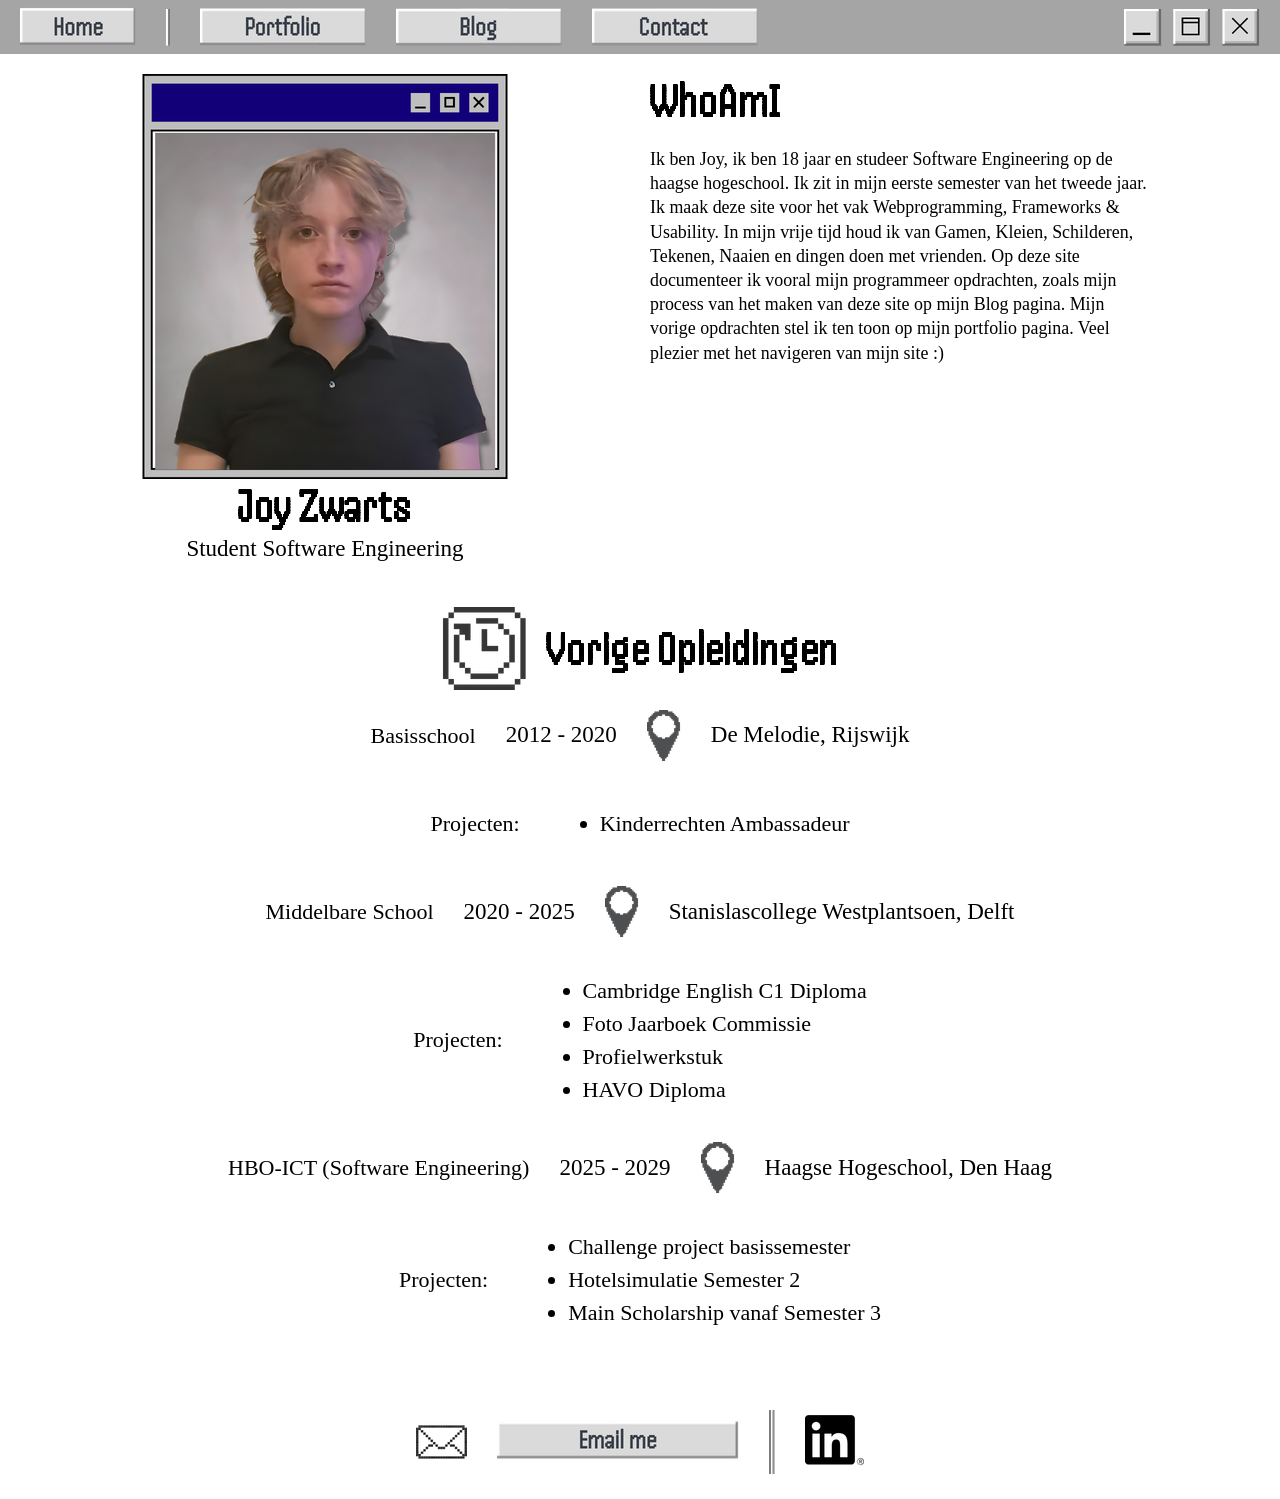
<file: index.html>
<!DOCTYPE html>
    <html lang="nl">
        <head>
            <meta charset="UTF-8">
            <title>Joy Zwarts - WhoAmI page</title>
            <meta name="description" content="Personal website of Joy Zwarts">
            <meta name="viewport" content="width=device-width, initial-scale=1.0">

            <link rel="stylesheet" href="style.css">

            <link rel="preconnect" href="https://fonts.googleapis.com">
            <link rel="preconnect" href="https://fonts.gstatic.com" crossorigin>
            <link href="https://fonts.googleapis.com/css2?family=Handjet:wght@100..900&display=swap" rel="stylesheet">
        </head>

        <body>
            <header>
                <nav>
                    <a href="index.html">
                        <img src="indexImages/homeButton.png" alt="Home" class="buttons">
                    </a>
                    <img src="indexImages/divider.png" alt="">
                    <a href="portfolio.html">
                        <img src="indexImages/portfolioButton.png" alt="Portfolio" class="buttons">
                    </a>
                    <a href="blog.html">
                        <img src="indexImages/blogButton.png" alt="Blog" class="buttons">
                    </a>
                    <a href="contact.html">
                        <img src="indexImages/contactButton.png" alt="Blog" class="buttons">
                    </a>
                    <img src="indexImages/tabIcons.png" class="tabIcons" alt="Tab icons">
                </nav>
            </header>
            <main>
                <div class="top">
                    <article class="left">
                        <img src="indexImages/joy.png" alt="Joy Zwarts portrait image" class="joy">
                        <h1>Joy Zwarts</h1>
                        <p>Student Software Engineering</p>
                    </article>

                    <article class="right">
                        <h2 class="whoamiTitle">WhoAmI</h2>
                        <p class="whoamiText">
                            Ik ben Joy, ik ben 18 jaar en studeer Software
                            Engineering op de haagse hogeschool. Ik zit in mijn
                            eerste semester van het tweede jaar. Ik maak deze
                            site voor het vak Webprogramming, Frameworks &
                            Usability. In mijn vrije tijd houd ik van Gamen,
                            Kleien, Schilderen, Tekenen, Naaien en dingen doen
                            met vrienden. Op deze site documenteer ik vooral
                            mijn programmeer opdrachten, zoals mijn process
                            van het maken van deze site op mijn Blog pagina.
                            Mijn vorige opdrachten stel ik ten toon op mijn
                            portfolio pagina. Veel plezier met het navigeren van
                            mijn site :)
                        </p>
                    </article>
                </div>

                <section class="bottom">
                    <div class="headerHistory">
                        <img src="indexImages/historyIcon.png" alt="History" class="historyicon">
                        <h2>Vorige Opleidingen</h2>
                    </div>

                    <article class="school">
                        <h3>Basisschool</h3>
                        <p>2012 - 2020</p>
                        <img src="indexImages/pin.png" alt="pinpoint" class="pinImage">
                        <p>De Melodie, Rijswijk</p>
                    </article>

                    <article class="projecten">
                        <h4>Projecten:</h4>
                        <ul>
                            <li>Kinderrechten Ambassadeur</li>
                        </ul>
                    </article>

                    <article class="school">
                        <h3>Middelbare School</h3>
                        <p>2020 - 2025</p>
                        <img src="indexImages/pin.png" alt="pinpoint" class="pinImage">
                        <p>Stanislascollege Westplantsoen, Delft</p>
                    </article>

                    <article class="projecten">
                        <h4>Projecten:</h4>
                        <ul>
                            <li>Cambridge English C1 Diploma</li>
                            <li>Foto Jaarboek Commissie</li>
                            <li>Profielwerkstuk</li>
                            <li>HAVO Diploma</li>
                        </ul>
                    </article>

                    <article class="school">
                        <h3>HBO-ICT (Software Engineering)</h3>
                        <p>2025 - 2029</p>
                        <img src="indexImages/pin.png" alt="pinpoint" class="pinImage">
                        <p>Haagse Hogeschool, Den Haag</p>
                    </article>

                    <article class="projecten">
                        <h4>Projecten:</h4>
                        <ul>
                            <li>Challenge project basissemester</li>
                            <li>Hotelsimulatie Semester 2</li>
                            <li>Main Scholarship vanaf Semester 3</li>
                        </ul>
                    </article>
                </section>
            </main>

            <footer>
                <img src="indexImages/emailIcon.png" alt="email icon" class="footer">
                <a href="mailto:zwartsjoy@gmail.com">                    
                    <img src="indexImages/emailButton.png" alt="Email" class="footer">
                </a>
                <img src="indexImages/footerDivider.png" alt="" class="footer">

                <a href="https://www.linkedin.com/in/joy-zwarts-137976423" target="_blank" rel="noopener noreferrer">
                    <img src="indexImages/linkedIn.png" alt="LinkedIn" class="footer">
                </a>
            </footer>
        </body>
    </html>
</file>
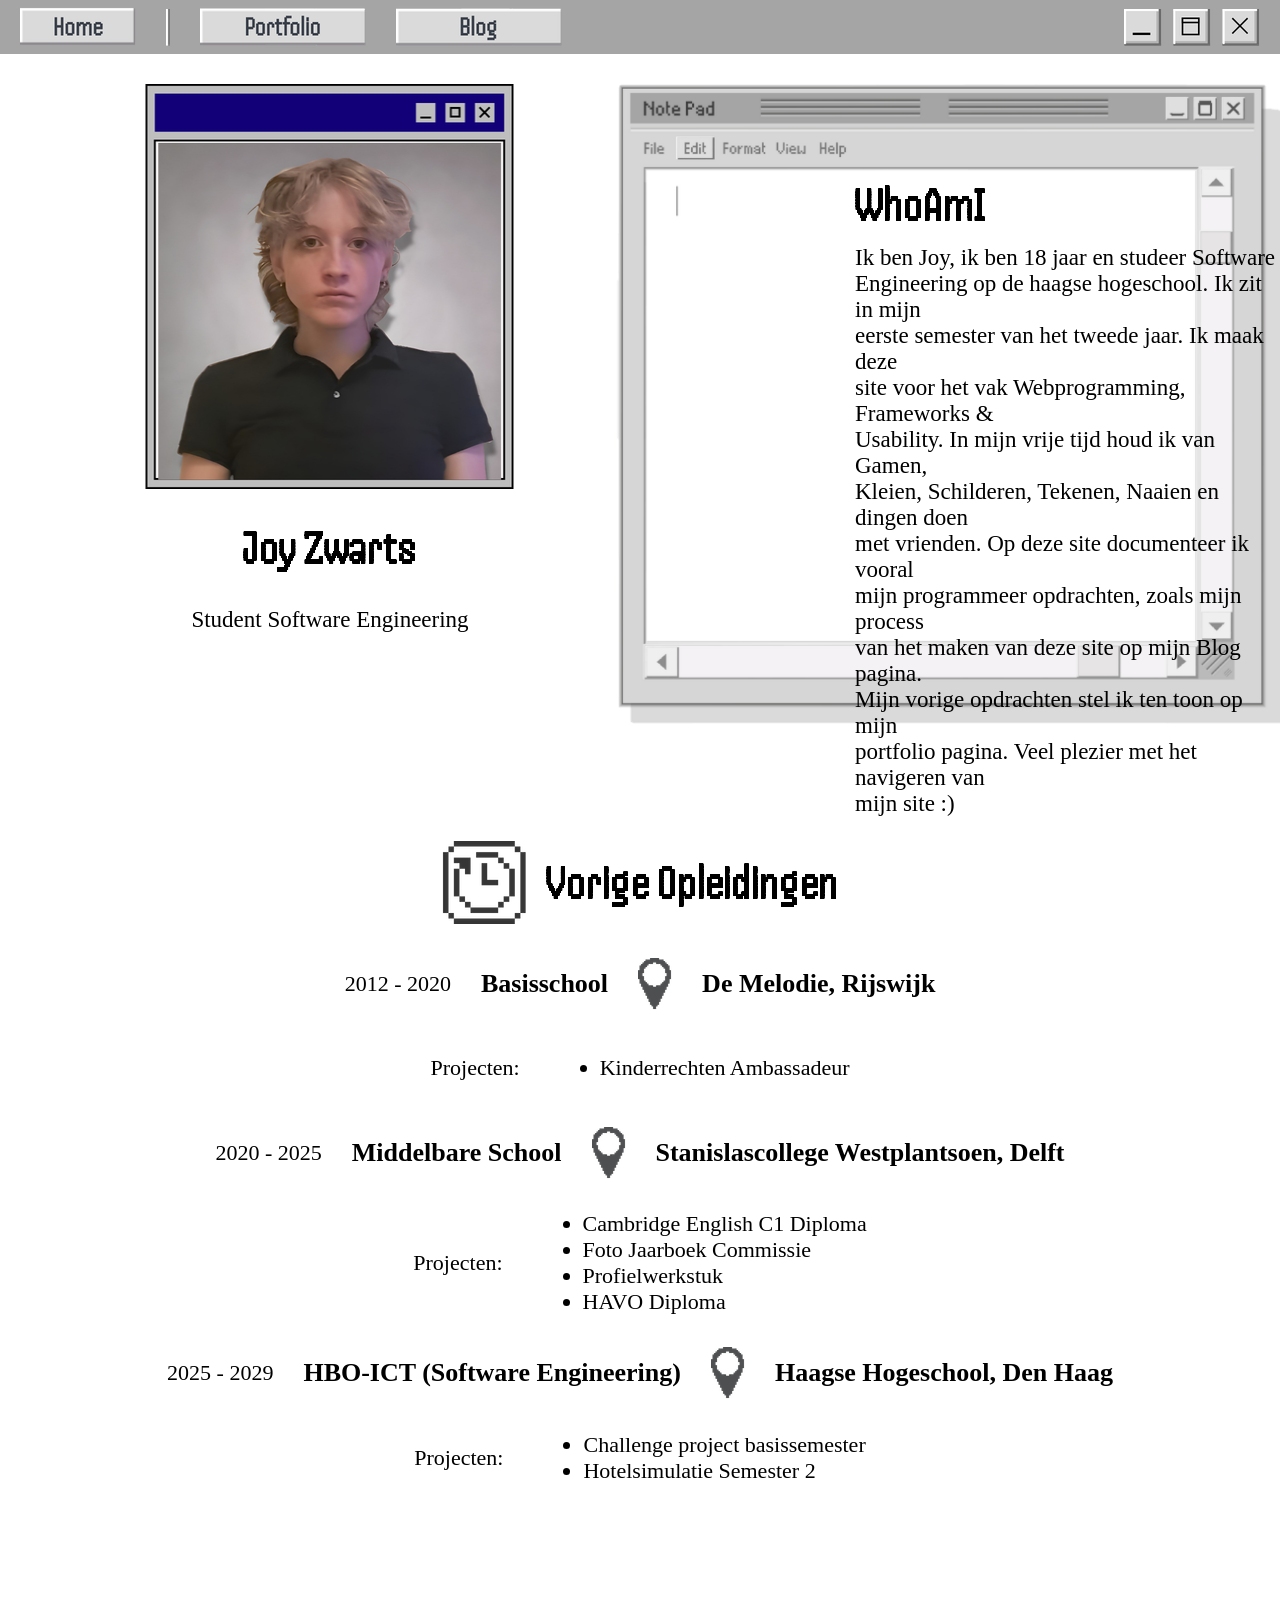
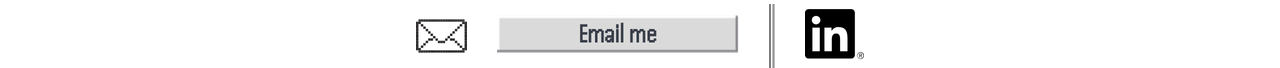
<file: WhoAmI_Opdracht/index.html>
<!DOCTYPE html>
<html>
    <head>
        <link rel="stylesheet" href="style.css">
        <link rel="preconnect" href="https://fonts.googleapis.com">
        <link rel="preconnect" href="https://fonts.gstatic.com" crossorigin>
        <link href="https://fonts.googleapis.com/css2?family=Handjet:wght@100..900&display=swap" rel="stylesheet">
    </head>

    <body>

        <header>
            <a href="index.html">
                <img src="indexImages/homeButton.png" alt="Home" class="buttons">
            </a>
            <img src="indexImages/divider.png" alt="|">
            <a href="portfolio1.html">
                <img src="indexImages/portfolioButton.png" alt="Portfolio" class="buttons">
            </a>
            <a href="blog.html">
                <img src="indexImages/blogButton.png" alt="Blog" class="buttons">
            </a>
            <img src="indexImages/tabIcons.png" class="tabIcons">
        </header>

        <main>
            <div class="top">

                <div class="left">
                    <img src="indexImages/joy.png" alt="Joy Zwarts portrait image" class="joy">
                    <h1>Joy Zwarts</h1>
                    <p> Student Software Engineering </p>
                </div>

                <div class="right">
                    <img src="indexImages/notepad.png" class="notepad">
                    <h1 class ="whoamiTitle">WhoAmI</h1>
                    <p class ="whoamiText">Ik ben Joy, ik ben 18 jaar en studeer Software<br> Engineering op de haagse hogeschool. Ik zit in mijn <br> eerste semester van het tweede jaar. Ik maak deze<br> site voor het vak Webprogramming, Frameworks & <br> Usability. In mijn vrije tijd houd ik van Gamen, <br> Kleien, Schilderen, Tekenen, Naaien en dingen doen<br> met vrienden. Op deze site documenteer ik vooral <br> mijn programmeer opdrachten, zoals mijn process <br> van het maken van deze site op mijn Blog pagina. <br> Mijn vorige opdrachten stel ik ten toon op mijn <br> portfolio pagina. Veel plezier met het navigeren van <br> mijn site :)</p>
                </div>

            </div>  

            <div class="bottom">
                <div class="headerHistory">
                    <img src="indexImages/historyIcon.png" alt="History" class="historyicon">   
                    <h1>Vorige Opleidingen</h1>     
                </div>
                <div class="school">
                    <h4>2012 - 2020</h6>
                    <h2>Basisschool</h2>
                    <img src="indexImages/pin.png" alt="pinpoint" class="pinImage">
                    <h3>De Melodie, Rijswijk</h3>
                </div>
                <div class="projecten">
                    <h4>Projecten:</h4>
                    <ul>
                        <li>Kinderrechten Ambassadeur</li>
                    </ul>
                </div>
                <div class="school">
                    <h4>2020 - 2025</h6>
                    <h2>Middelbare School</h2>
                    <img src="indexImages/pin.png" alt="pinpoint" class="pinImage">
                    <h3>Stanislascollege Westplantsoen, Delft</h3>
                </div>
                <div class="projecten">
                    <h4>Projecten:</h4>
                    <ul>
                        <li>Cambridge English C1 Diploma</li>
                        <li>Foto Jaarboek Commissie</li>
                        <li>Profielwerkstuk</li>
                        <li>HAVO Diploma</li>
                    </ul>
                </div>
                <div class="school">
                    <h4>2025 - 2029</h6>
                    <h2>HBO-ICT (Software Engineering)</h2>
                    <img src="indexImages/pin.png" alt="pinpoint" class="pinImage">
                    <h3>Haagse Hogeschool, Den Haag</h3>
                </div>
                <div class="projecten">
                    <h4>Projecten:</h4>
                    <ul>
                        <li>Challenge project basissemester</li>
                        <li>Hotelsimulatie Semester 2</li>
                    </ul>
                </div>
            </div>
        </main>

        <footer>
            <img src="indexImages/emailIcon.png" alt="email icon" class="footer">
            <a href="mailto:zwartsjoy@gmail.com">
                <img src="indexImages/emailButton.png" alt="Home" class="footer">
            </a>
            <img src="indexImages/footerDivider.png" alt="|" class="footer">
            <a href="https://www.linkedin.com/in/joy-zwarts-137976423" target="_blank">
                <img src="indexImages/linkedIn.png" alt="LinkedIn" class="footer">
            </a>
        </footer> 
    </body>
</html>
</file>
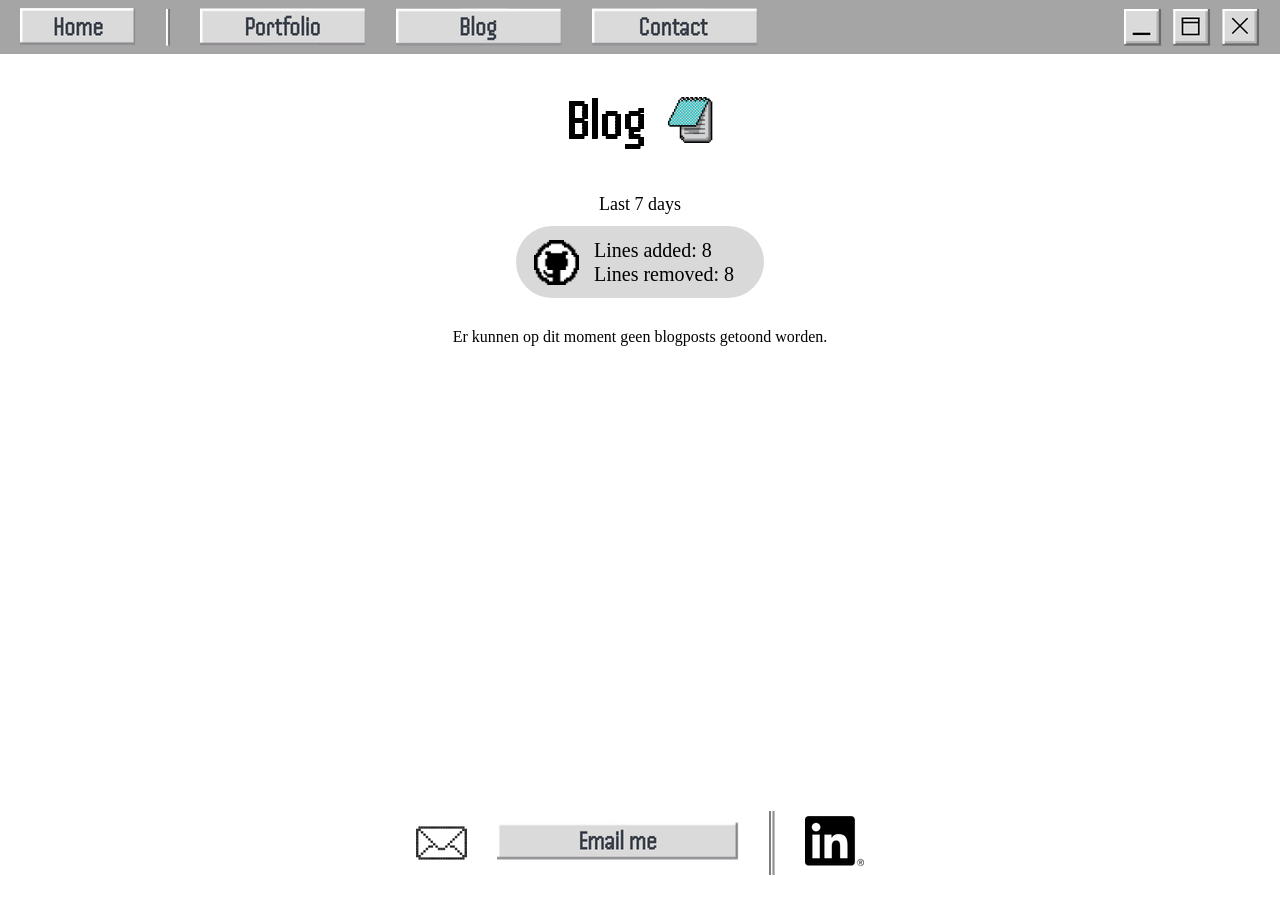
<file: blog.html>
<!DOCTYPE html>

<html lang="nl">
    <head>
        <meta charset="UTF-8">
        <title>Joy Zwarts - Blog</title>
        <meta name="description" content="Portfolio van Joy Zwarts - Blog.">
        <meta name="viewport" content="width=device-width, initial-scale=1.0">

        <link rel="stylesheet" href="style.css">

        <link rel="preconnect" href="https://fonts.googleapis.com">
        <link rel="preconnect" href="https://fonts.gstatic.com" crossorigin>
        <link href="https://fonts.googleapis.com/css2?family=Handjet:wght@100..900&display=swap" rel="stylesheet">
    </head>

    <body>
        <header>
            <nav>
                <a href="index.html">
                    <img src="indexImages/homeButton.png" alt="Home" class="buttons">
                </a>
                <img src="indexImages/divider.png" alt="">
                <a href="portfolio.html">
                    <img src="indexImages/portfolioButton.png" alt="Portfolio" class="buttons">
                </a>
                <a href="blog.html">
                    <img src="indexImages/blogButton.png" alt="Blog" class="buttons">
                </a>
                <a href="contact.html">
                    <img src="indexImages/contactButton.png" alt="Blog" class="buttons">
                </a>
                <img src="indexImages/tabIcons.png" class="tabIcons" alt="Tab icons">
            </nav>
        </header>

        <main>
            <section class="blurb">
                <div class="pageHeader">
                    <h1>Blog</h1>
                    <img src="blogImages/blogIcon.png" alt="Blog">
                </div>
            </section>

            <section class="github-stats">
                <p class="stats-subtitle">Last 7 days</p>
                <div class="stats-badge">
                    <img src="blogImages/github.png" alt="GitHub" class="github-icon">
                    <div class="stats-info">
                        <p>Lines added: <span id="additions">—</span></p>
                        <p>Lines removed: <span id="deletions">—</span></p>
                    </div>
                </div>
            </section>

            <div class="blogPosts">

            </div>
        </main>

        <footer>
            <img src="indexImages/emailIcon.png" alt="" class="footer" aria-hidden="true">
            <a href="mailto:zwartsjoy@gmail.com">
                <img src="indexImages/emailButton.png" alt="Email" class="footer">
            </a>
            <img src="indexImages/footerDivider.png" alt="" class="footer" aria-hidden="true">
            <a href="https://www.linkedin.com/in/joy-zwarts-137976423" target="_blank" rel="noopener noreferrer">
                <img src="indexImages/linkedIn.png" alt="LinkedIn" class="footer">
            </a>
        </footer>
        <script src="script.js"></script>
        <script src="scriptBlog.js"></script>
    </body>
</html>
</file>
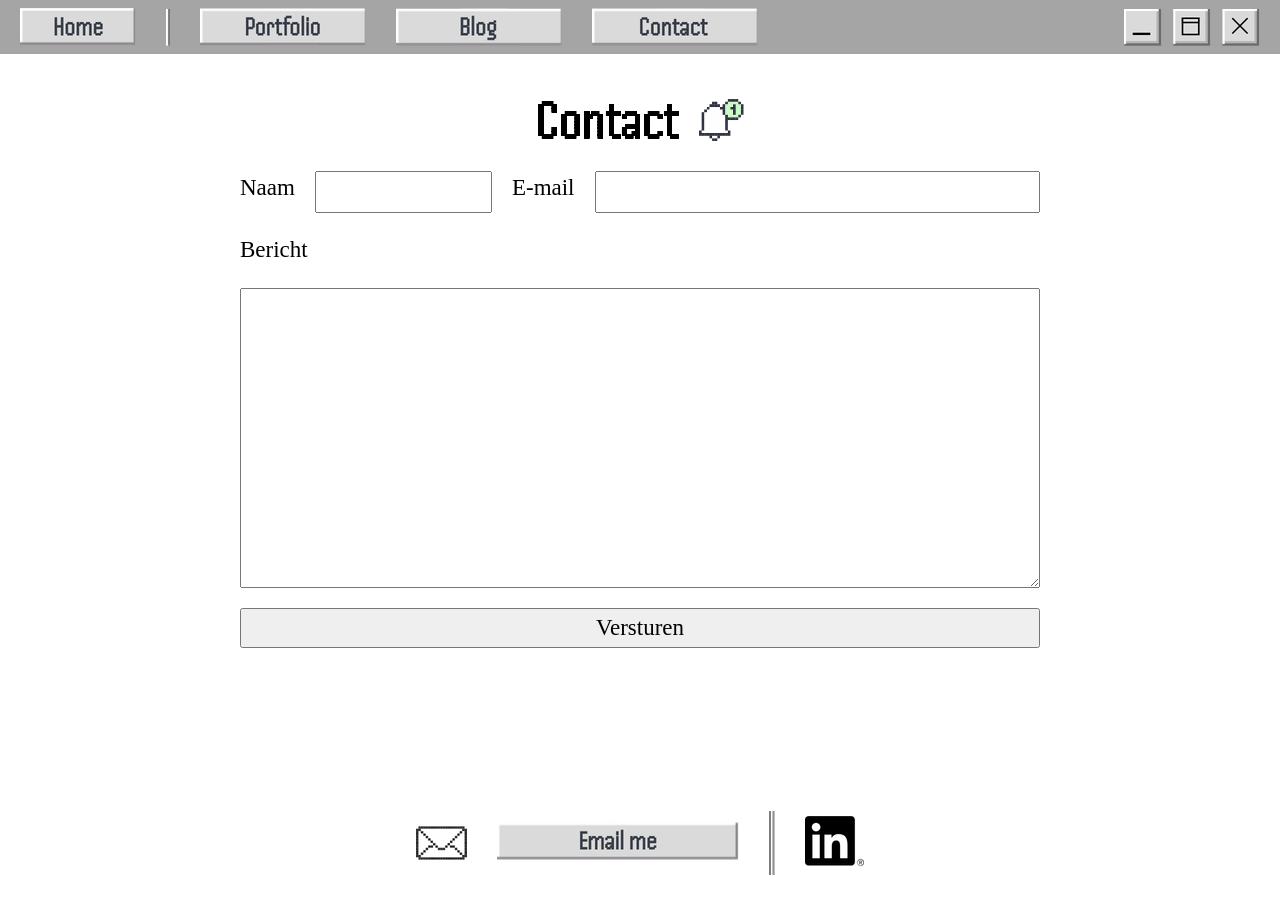
<file: contact.html>
<!DOCTYPE html>

<html lang="nl">
    <head>
        <meta charset="UTF-8">
        <title>Joy Zwarts - Contact</title>
        <meta name="description" content="Portfolio van Joy Zwarts - Blog.">
        <meta name="viewport" content="width=device-width, initial-scale=1.0">

        <link rel="stylesheet" href="style.css">

        <link rel="preconnect" href="https://fonts.googleapis.com">
        <link rel="preconnect" href="https://fonts.gstatic.com" crossorigin>
        <link href="https://fonts.googleapis.com/css2?family=Handjet:wght@100..900&display=swap" rel="stylesheet">
    </head>

    <body>
        <header>
            <nav>
                <a href="index.html">
                    <img src="indexImages/homeButton.png" alt="Home" class="buttons">
                </a>
                <img src="indexImages/divider.png" alt="">
                <a href="portfolio.html">
                    <img src="indexImages/portfolioButton.png" alt="Portfolio" class="buttons">
                </a>
                <a href="blog.html">
                    <img src="indexImages/blogButton.png" alt="Blog" class="buttons">
                </a>
                <a href="contact.html">
                    <img src="indexImages/contactButton.png" alt="Blog" class="buttons">
                </a>
                <img src="indexImages/tabIcons.png" class="tabIcons" alt="Tab icons">
            </nav>
        </header>

        <main>
            <section class="blurb">
                <div class="pageHeader">
                    <h1>Contact</h1>
                    <img src="contactImages/notification.png" alt="Notification">
                </div>
            </section>
            <form id="contact-form">
                <section class="formTop">
                    <label for="naam">Naam</label>
                    <input id="naam" name="naam" required minlength="2">

                    <label for="email">E-mail</label>
                    <input type="email" id="email" required minlength="2">
                </section>

                <section class="formBottom">
                    <label for="bericht">Bericht</label>
                    <textarea id="bericht" class="bericht" required minlength="20"></textarea>
                    <button type="submit" id="submit">
                        Versturen
                    </button>
                </section>

                <p id="form-success"></p>
            </form>
        </main>

        <footer>
            <img src="indexImages/emailIcon.png" alt="" class="footer" aria-hidden="true">
            <a href="mailto:zwartsjoy@gmail.com">
                <img src="indexImages/emailButton.png" alt="Email" class="footer">
            </a>
            <img src="indexImages/footerDivider.png" alt="" class="footer" aria-hidden="true">
            <a href="https://www.linkedin.com/in/joy-zwarts-137976423" target="_blank" rel="noopener noreferrer">
                <img src="indexImages/linkedIn.png" alt="LinkedIn" class="footer">
            </a>
        </footer>
        <script src="contact.js"></script>
    </body>
</html>
</file>
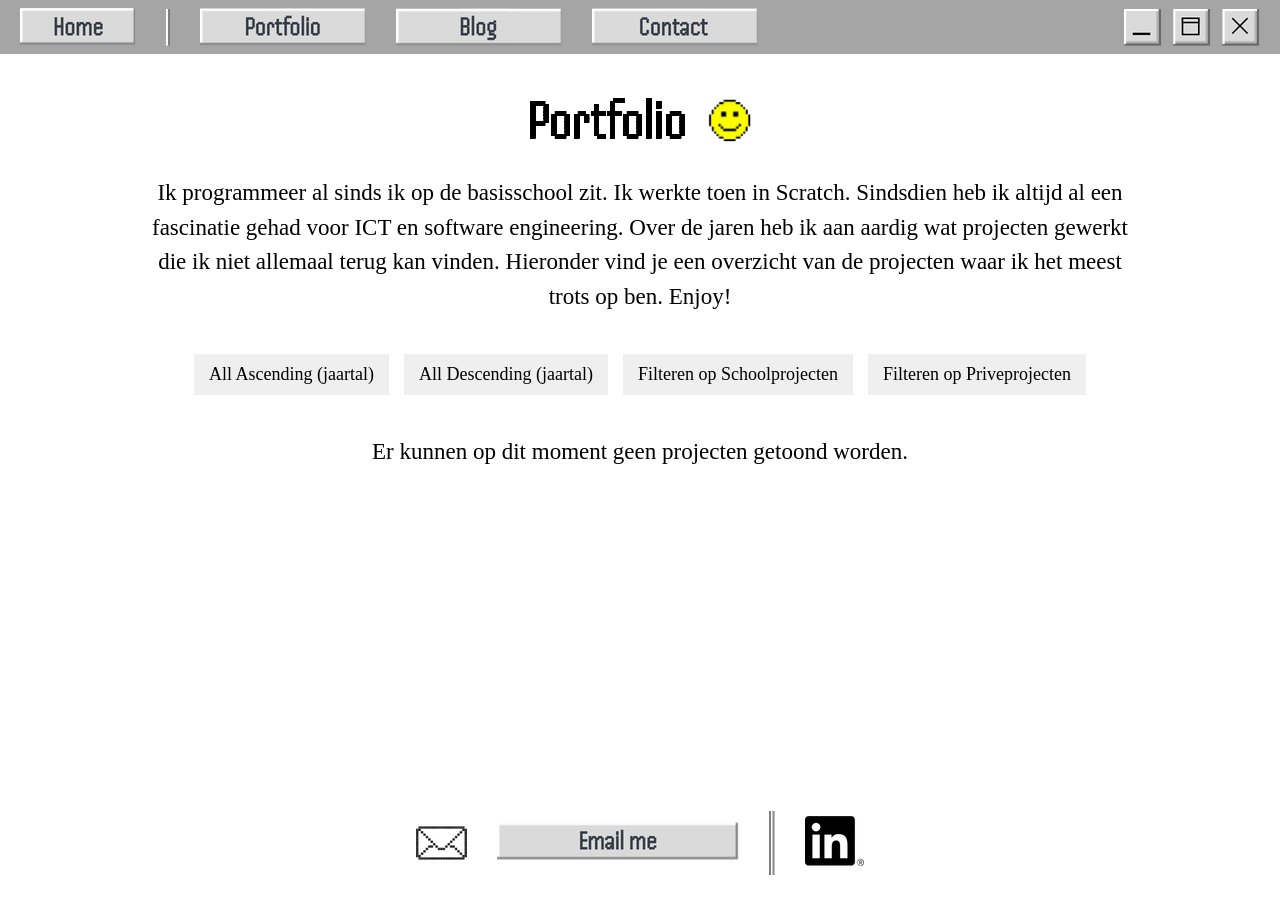
<file: portfolio.html>
<!DOCTYPE html>
<html lang="nl">
    <head>
        <meta charset="UTF-8">
        <title>Joy Zwarts - Portfolio</title>
        <meta name="description" content="Portfolio van Joy Zwarts - Al mijn projecten op een rij.">
        <meta name="viewport" content="width=device-width, initial-scale=1.0">

        <link rel="stylesheet" href="style.css">

        <link rel="preconnect" href="https://fonts.googleapis.com">
        <link rel="preconnect" href="https://fonts.gstatic.com" crossorigin>
        <link href="https://fonts.googleapis.com/css2?family=Handjet:wght@100..900&display=swap" rel="stylesheet">
    </head>

    <body>
        <header>
            <nav>
                <a href="index.html">
                    <img src="indexImages/homeButton.png" alt="Home" class="buttons">
                </a>
                <img src="indexImages/divider.png" alt="">
                <a href="portfolio.html">
                    <img src="indexImages/portfolioButton.png" alt="Portfolio" class="buttons">
                </a>
                <a href="blog.html">
                    <img src="indexImages/blogButton.png" alt="Blog" class="buttons">
                </a>
                <a href="contact.html">
                    <img src="indexImages/contactButton.png" alt="Blog" class="buttons">
                </a>
                <img src="indexImages/tabIcons.png" class="tabIcons" alt="Tab icons">
            </nav>
        </header>
        <main>
            <section class="blurb">
                <div class="pageHeader">
                    <h1>Portfolio</h1>
                    <img src="portfolioImages/minesweeperSmile.png" alt="Minesweeper smile">
                </div>
                <p>
                    Ik programmeer al sinds ik op de basisschool zit. Ik werkte toen in Scratch.
                    Sindsdien heb ik altijd al een fascinatie gehad voor ICT en software engineering.
                    Over de jaren heb ik aan aardig wat projecten gewerkt die ik niet allemaal terug kan vinden.
                    Hieronder vind je een overzicht van de projecten waar ik het meest trots op ben. Enjoy!
                </p>
            </section>

            <div class="sortButtons">
                <button class="ascending">All Ascending (jaartal)</button>
                <button class="descending">All Descending (jaartal)</button>
                <button class="schoolproject">Filteren op Schoolprojecten</button>
                <button class="priveproject">Filteren op Priveprojecten</button>
            </div>

            <div class="portfolioList">
                   
            </div>
        </main>

        <footer>
            <img src="indexImages/emailIcon.png" alt="" class="footer" aria-hidden="true">
            <a href="mailto:zwartsjoy@gmail.com">
                <img src="indexImages/emailButton.png" alt="Email" class="footer">
            </a>
            <img src="indexImages/footerDivider.png" alt="" class="footer" aria-hidden="true">
            <a href="https://www.linkedin.com/in/joy-zwarts-137976423" target="_blank" rel="noopener noreferrer">
                <img src="indexImages/linkedIn.png" alt="LinkedIn" class="footer">
            </a>
        </footer>
        <script src="scriptProjecten.js"></script>
    </body>
</html>
</file>
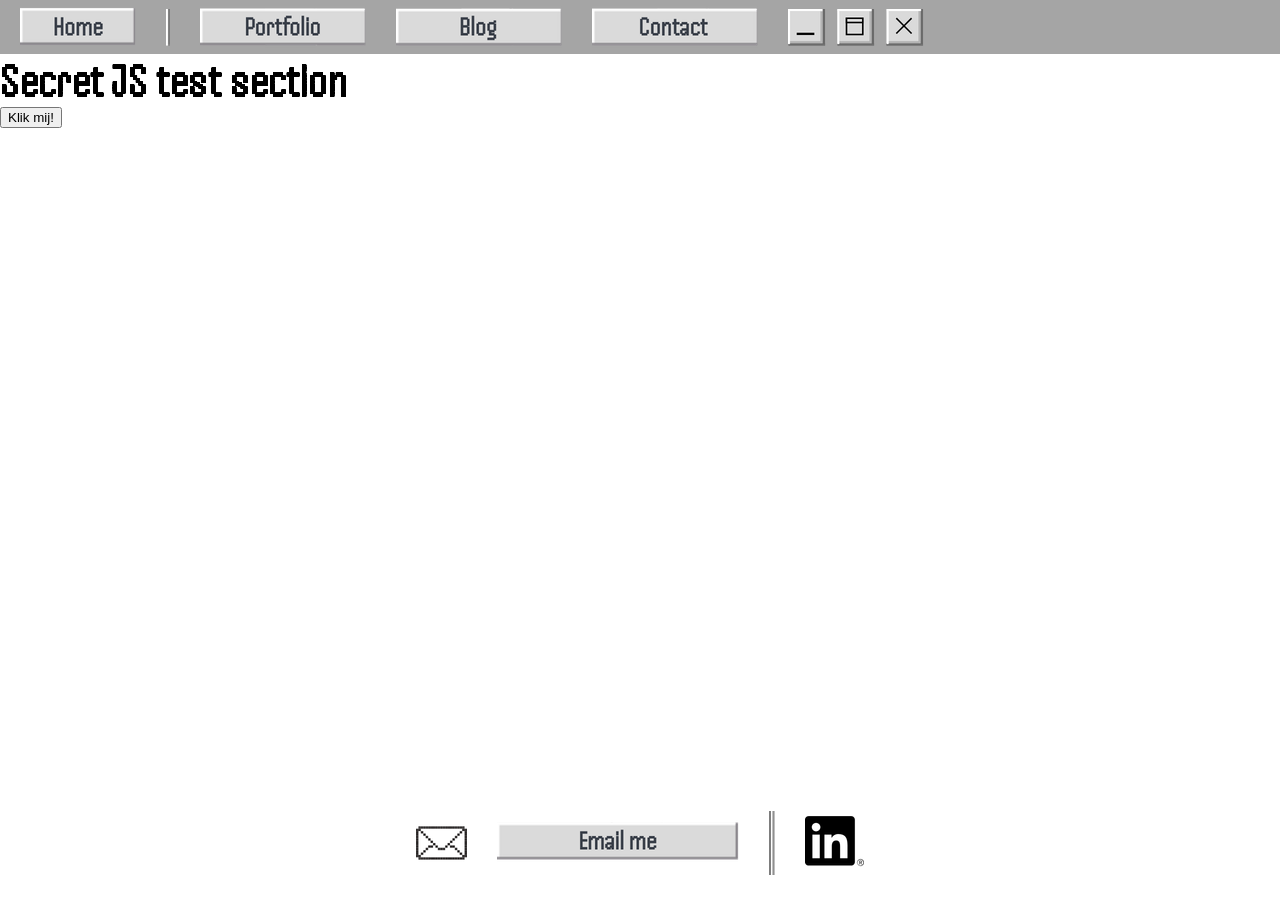
<file: test.html>
<!DOCTYPE html>

<html lang="nl">
    <head>
        <meta charset="UTF-8">
        <title>Joy Zwarts - Contact</title>
        <meta name="description" content="Portfolio van Joy Zwarts - Blog.">
        <meta name="viewport" content="width=device-width, initial-scale=1.0">

        <link rel="stylesheet" href="style.css">

        <link rel="preconnect" href="https://fonts.googleapis.com">
        <link rel="preconnect" href="https://fonts.gstatic.com" crossorigin>
        <link href="https://fonts.googleapis.com/css2?family=Handjet:wght@100..900&display=swap" rel="stylesheet">
    </head>

    <body>
        <header>
            <nav>
                <a href="index.html">
                    <img src="indexImages/homeButton.png" alt="Home" class="buttons">
                </a>
                <img src="indexImages/divider.png" alt="">
                <a href="portfolio.html">
                    <img src="indexImages/portfolioButton.png" alt="Portfolio" class="buttons">
                </a>
                <a href="blog.html">
                    <img src="indexImages/blogButton.png" alt="Blog" class="buttons">
                </a>
                <a href="contact.html">
                    <img src="indexImages/contactButton.png" alt="Blog" class="buttons">
                </a>
                <a href="test.html">
                    <img src="indexImages/tabIcons.png" class="tabIcons" alt="Tab icons">
                </a>
            </nav>
        </header>

        <main>
            <h1>Secret JS test section</h1>
            <button id="button">
                Klik mij!
            </button>
            <div id="list">

            </div>
        </main>

        <footer>
            <img src="indexImages/emailIcon.png" alt="" class="footer" aria-hidden="true">
            <a href="mailto:zwartsjoy@gmail.com">
                <img src="indexImages/emailButton.png" alt="Email" class="footer">
            </a>
            <img src="indexImages/footerDivider.png" alt="" class="footer" aria-hidden="true">
            <a href="https://www.linkedin.com/in/joy-zwarts-137976423" target="_blank" rel="noopener noreferrer">
                <img src="indexImages/linkedIn.png" alt="LinkedIn" class="footer">
            </a>
        </footer>
    </body>
</html>
</file>
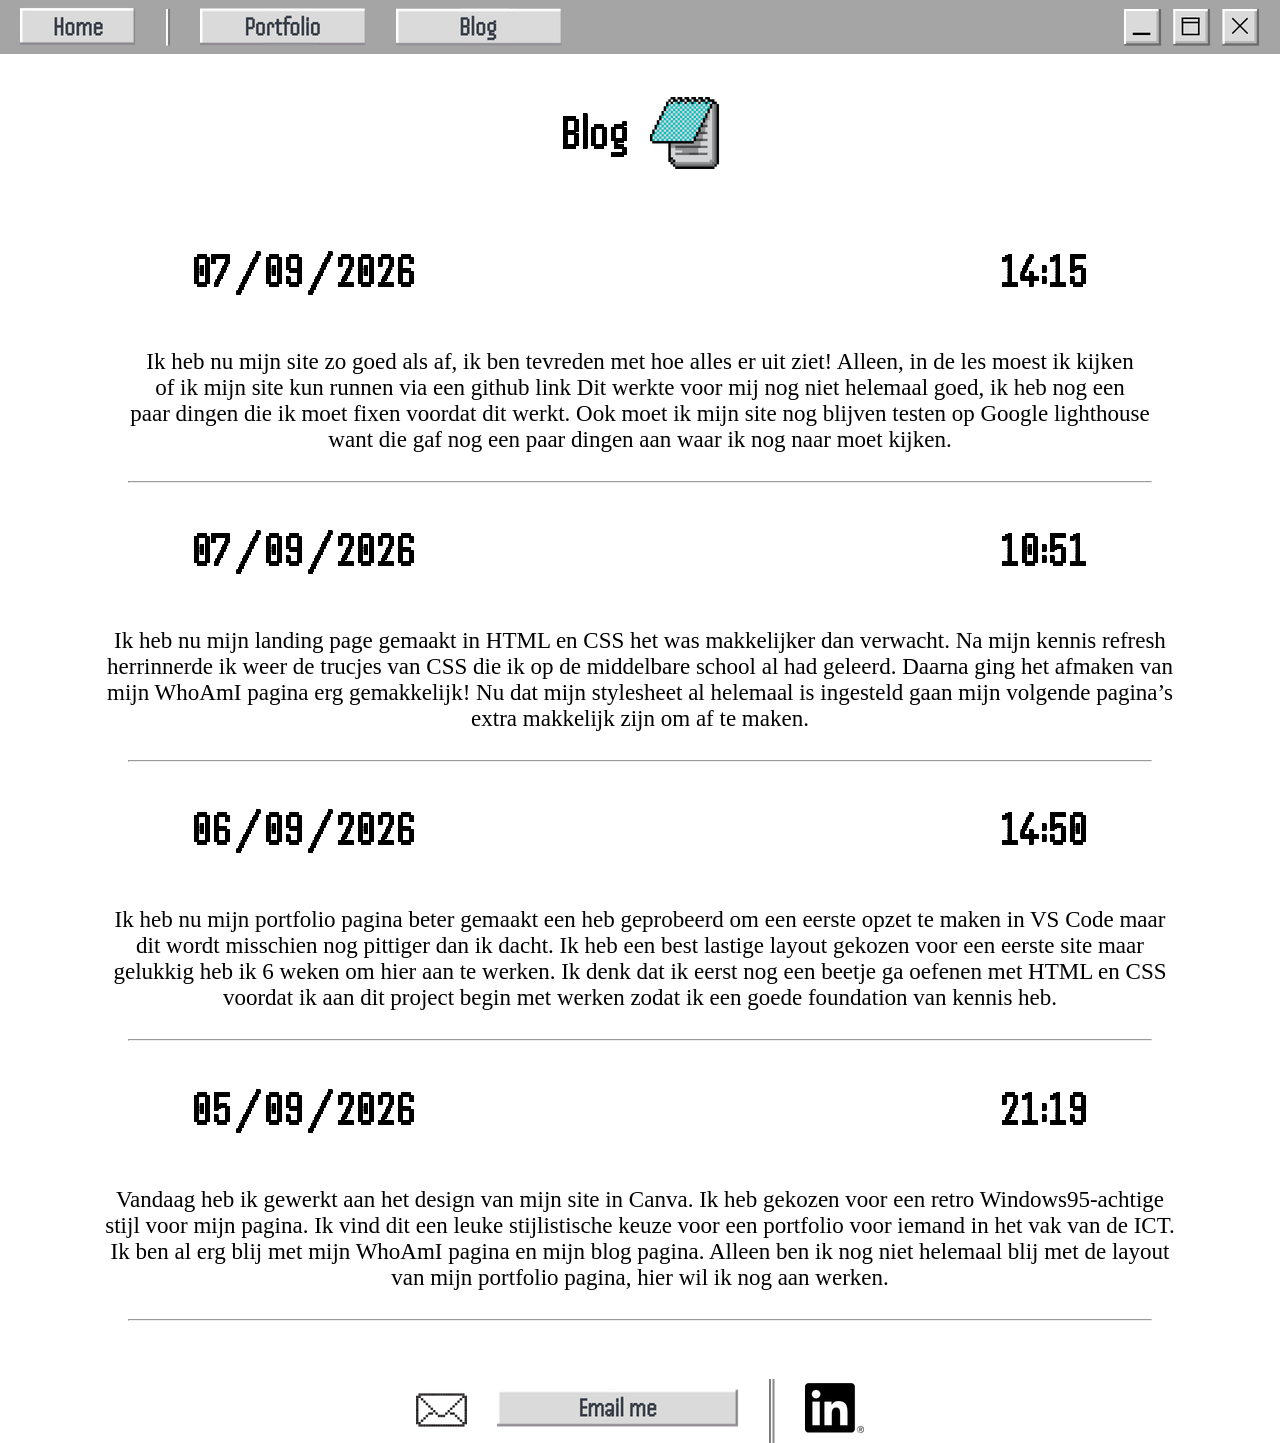
<file: WhoAmI_Opdracht/blog.html>
<!DOCTYPE html>
<html>
    <head>
        <link rel="stylesheet" href="style.css">
        <link rel="preconnect" href="https://fonts.googleapis.com">
        <link rel="preconnect" href="https://fonts.gstatic.com" crossorigin>
        <link href="https://fonts.googleapis.com/css2?family=Handjet:wght@100..900&display=swap" rel="stylesheet">
    </head>

    <body>

        <header>
            <a href="index.html">
                <img src="indexImages/homeButton.png" alt="Home" class="buttons">
            </a>
            <img src="indexImages/divider.png" alt="|">
            <a href="portfolio1.html">
                <img src="indexImages/portfolioButton.png" alt="Portfolio" class="buttons">
            </a>
            <a href="blog.html">
                <img src="indexImages/blogButton.png" alt="Blog" class="buttons">
            </a>
            <img src="indexImages/tabIcons.png" class="tabIcons">
        </header>

        <main>
            <div class="blurb">
                <div class="portfolioHeader">
                    <h1>Blog</h1>
                    <img src="blogImages/blogIcon.png" alt="blog image">
                </div>
            </div>
            <div class="blogPosts">
                <div class="blogPostDateTime">
                    <h1 class="textLinks">07 / 09 / 2026</h1> 
                    <h1 class="textRechts">14:15</h1>
                </div>
                <p>Ik heb nu mijn site zo goed als af, ik ben tevreden met hoe alles er uit ziet! Alleen, in de les moest ik kijken <br> of ik mijn site kun runnen via een github link Dit werkte voor mij nog niet helemaal goed, ik heb nog een <br>
paar dingen die ik moet fixen voordat dit werkt. Ook moet ik mijn site nog blijven testen op Google lighthouse <br> want die gaf nog een paar dingen aan waar ik nog naar moet kijken. </p>

                <hr size="2" width="80%">
            </div>
            <div class="blogPosts">
                <div class="blogPostDateTime">
                    <h1 class="textLinks">07 / 09 / 2026</h1> 
                    <h1 class="textRechts">10:51</h1>
                </div>
                <p>
                    Ik heb nu mijn landing page gemaakt in HTML en CSS het was makkelijker dan verwacht. Na mijn kennis refresh<br> herrinnerde ik weer de trucjes van CSS die ik op de middelbare school al had geleerd. Daarna ging het afmaken van <br>mijn WhoAmI pagina erg gemakkelijk! Nu dat mijn stylesheet al helemaal is ingesteld gaan mijn volgende pagina’s<br> extra makkelijk zijn om af te maken. 
                </p>
                <hr size="2" width="80%">
            </div>
            <div class="blogPosts">
                <div class="blogPostDateTime">
                    <h1 class="textLinks">06 / 09 / 2026</h1> 
                    <h1 class="textRechts">14:50</h1>
                </div>
                <p>
                    Ik heb nu mijn portfolio pagina beter gemaakt een heb geprobeerd om een eerste opzet te maken in VS Code maar<br> dit wordt misschien nog pittiger dan ik dacht. Ik heb een best lastige layout gekozen voor een eerste site maar<br> gelukkig heb ik 6 weken om hier aan te werken. Ik denk dat ik eerst nog een beetje ga oefenen met HTML en CSS<br> voordat ik aan dit project begin met werken zodat ik een goede foundation van kennis heb.
                </p>
                <hr size="2" width="80%">
            </div>
            <div class="blogPosts">
                <div class="blogPostDateTime">
                    <h1 class="textLinks">05 / 09 / 2026</h1> 
                    <h1 class="textRechts">21:19</h1>
                </div>
                <p>
                    Vandaag heb ik gewerkt aan het design van mijn site in Canva. Ik heb gekozen voor een retro Windows95-achtige <br>stijl voor mijn pagina. Ik vind dit een leuke stijlistische keuze voor een portfolio voor iemand in het vak van de ICT.<br> Ik ben al erg blij met mijn WhoAmI pagina en mijn blog pagina. Alleen ben ik nog niet helemaal blij met de layout<br> van mijn portfolio pagina, hier wil ik nog aan werken.
                </p>
                <hr size="2" width="80%">
            </div>
        </main>

        <footer>
            <img src="indexImages/emailIcon.png" alt="email icon" class="footer">
            <a href="mailto:zwartsjoy@gmail.com">
                <img src="indexImages/emailButton.png" alt="Home" class="footer">
            </a>
            <img src="indexImages/footerDivider.png" alt="|" class="footer">
            <a href="https://www.linkedin.com/in/joy-zwarts-137976423" target="_blank">
                <img src="indexImages/linkedIn.png" alt="LinkedIn" class="footer">
            </a>
        </footer> 
    </body>
</html>
</file>
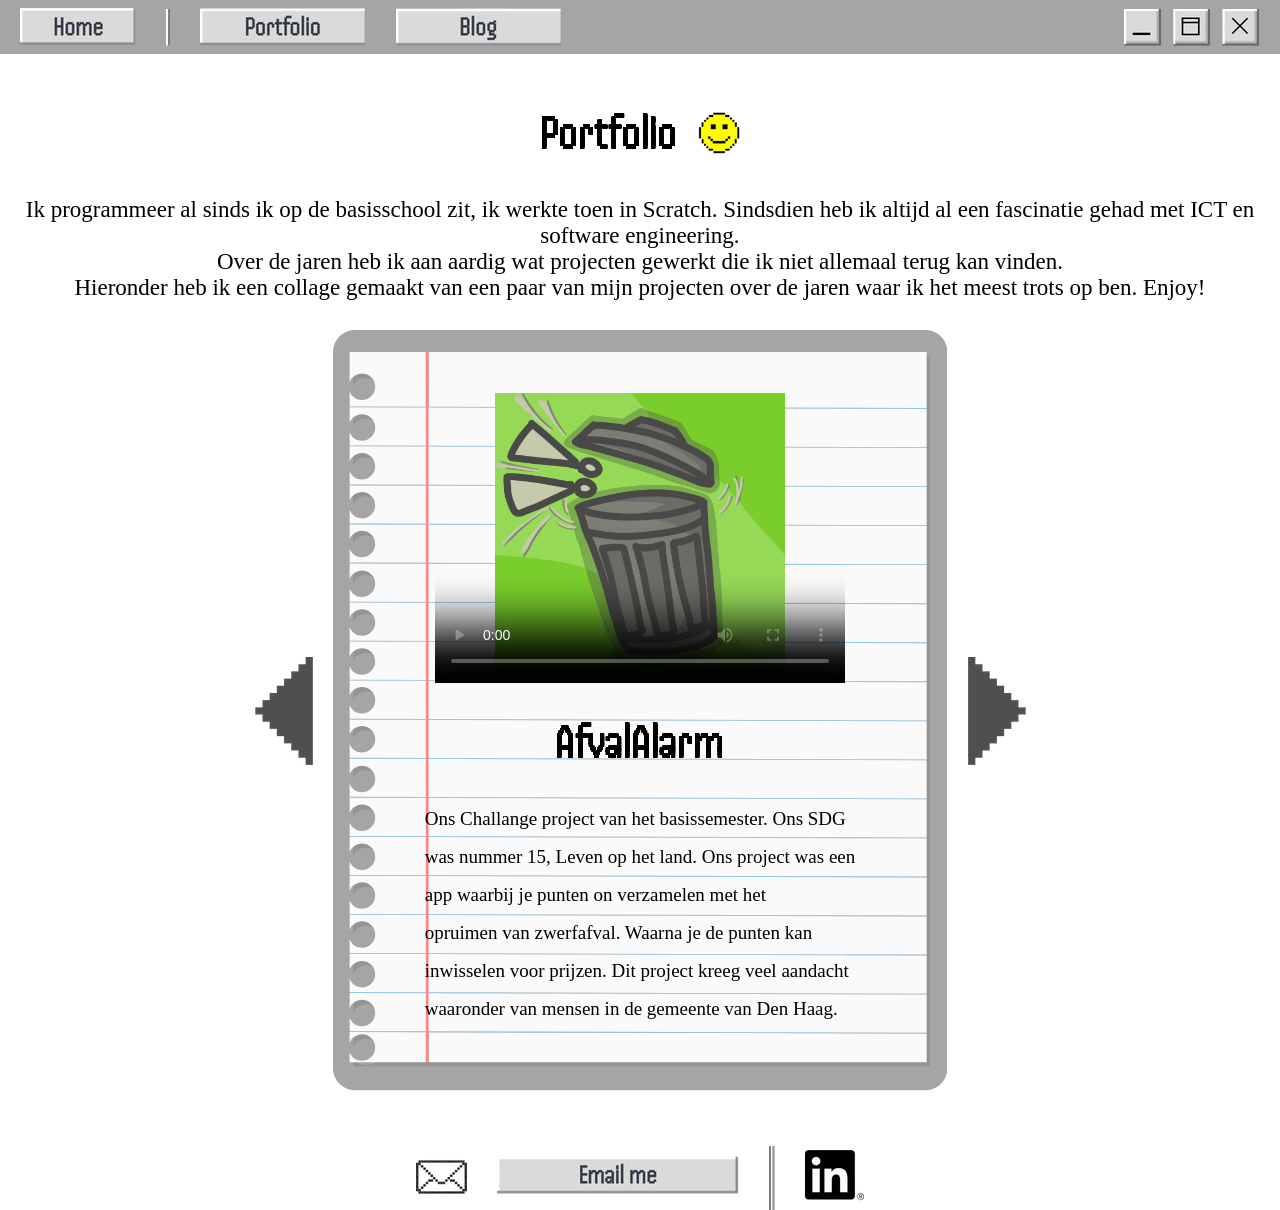
<file: WhoAmI_Opdracht/portfolio1.html>
<!DOCTYPE html>
<html>
    <head>
        <link rel="stylesheet" href="style.css">
        <link rel="preconnect" href="https://fonts.googleapis.com">
        <link rel="preconnect" href="https://fonts.gstatic.com" crossorigin>
        <link href="https://fonts.googleapis.com/css2?family=Handjet:wght@100..900&display=swap" rel="stylesheet">
    </head>

    <body>

        <header>
            <a href="index.html">
                <img src="indexImages/homeButton.png" alt="Home" class="buttons">
            </a>
            <img src="indexImages/divider.png" alt="|">
            <a href="portfolio1.html">
                <img src="indexImages/portfolioButton.png" alt="Portfolio" class="buttons">
            </a>
            <a href="blog.html">
                <img src="indexImages/blogButton.png" alt="Blog" class="buttons">
            </a>
            <img src="indexImages/tabIcons.png" class="tabIcons">
        </header>

        <main>
            <div class="blurb">
                <div class="portfolioHeader">
                    <h1>Portfolio</h1>
                    <img src="portfolioImages/minesweeperSmile.png" alt="Portfolio image">
                </div>
                <p>
                    Ik programmeer al sinds ik op de basisschool zit, ik werkte toen in Scratch.
                    Sindsdien heb ik altijd al een fascinatie gehad met ICT en software engineering.
                    <br>
                    Over de jaren heb ik aan aardig wat projecten gewerkt die ik niet allemaal terug kan vinden.
                    <br>
                    Hieronder heb ik een collage gemaakt van een paar van mijn projecten over de jaren
                    waar ik het meest trots op ben. Enjoy!
                </p>
            </div>
            <div class="projectCollage">
                <a href="portfolio3.html">
                    <img src="portfolioImages/playButtonL.png" alt="<" class="buttons">
                </a>
                <img src="portfolioImages/linePaper.png" alt="Portfolio collage">
                <div class="projectShowcase">
                    <video width="410" height="290" controls poster="portfolioImages/AfvalAlarmThumbnail.png" class="demoVideo">
                        <source src="portfolioImages/AfvalAlarm.mp4" type="video/mp4">
                        Your browser does not support the video tag. Here is the <a href="https://youtu.be/_isQI1LKAE8" target="_blank">link</a> to the video instead
                    </video>
                    <h1>AfvalAlarm </h1>
                    <p>Ons Challange project van het basissemester. Ons SDG <br> was nummer 15, Leven op het land. Ons project was een <br> app waarbij je punten on verzamelen met het <br> opruimen van zwerfafval. Waarna je de punten kan <br> inwisselen voor prijzen. Dit project kreeg veel aandacht <br> waaronder van mensen in de gemeente van Den Haag.</p>
                </div>
                <a href="portfolio2.html">
                    <img src="portfolioImages/playButtonR.png" alt=">" class="buttons">
                </a>
            </div>
        </main>

        <footer>
            <img src="indexImages/emailIcon.png" alt="email icon" class="footer">
            <a href="mailto:zwartsjoy@gmail.com">
                <img src="indexImages/emailButton.png" alt="Home" class="footer">
            </a>
            <img src="indexImages/footerDivider.png" alt="|" class="footer">
            <a href="https://www.linkedin.com/in/joy-zwarts-137976423" target="_blank">
                <img src="indexImages/linkedIn.png" alt="LinkedIn" class="footer">
            </a>
        </footer> 
    </body>
</html>
</file>
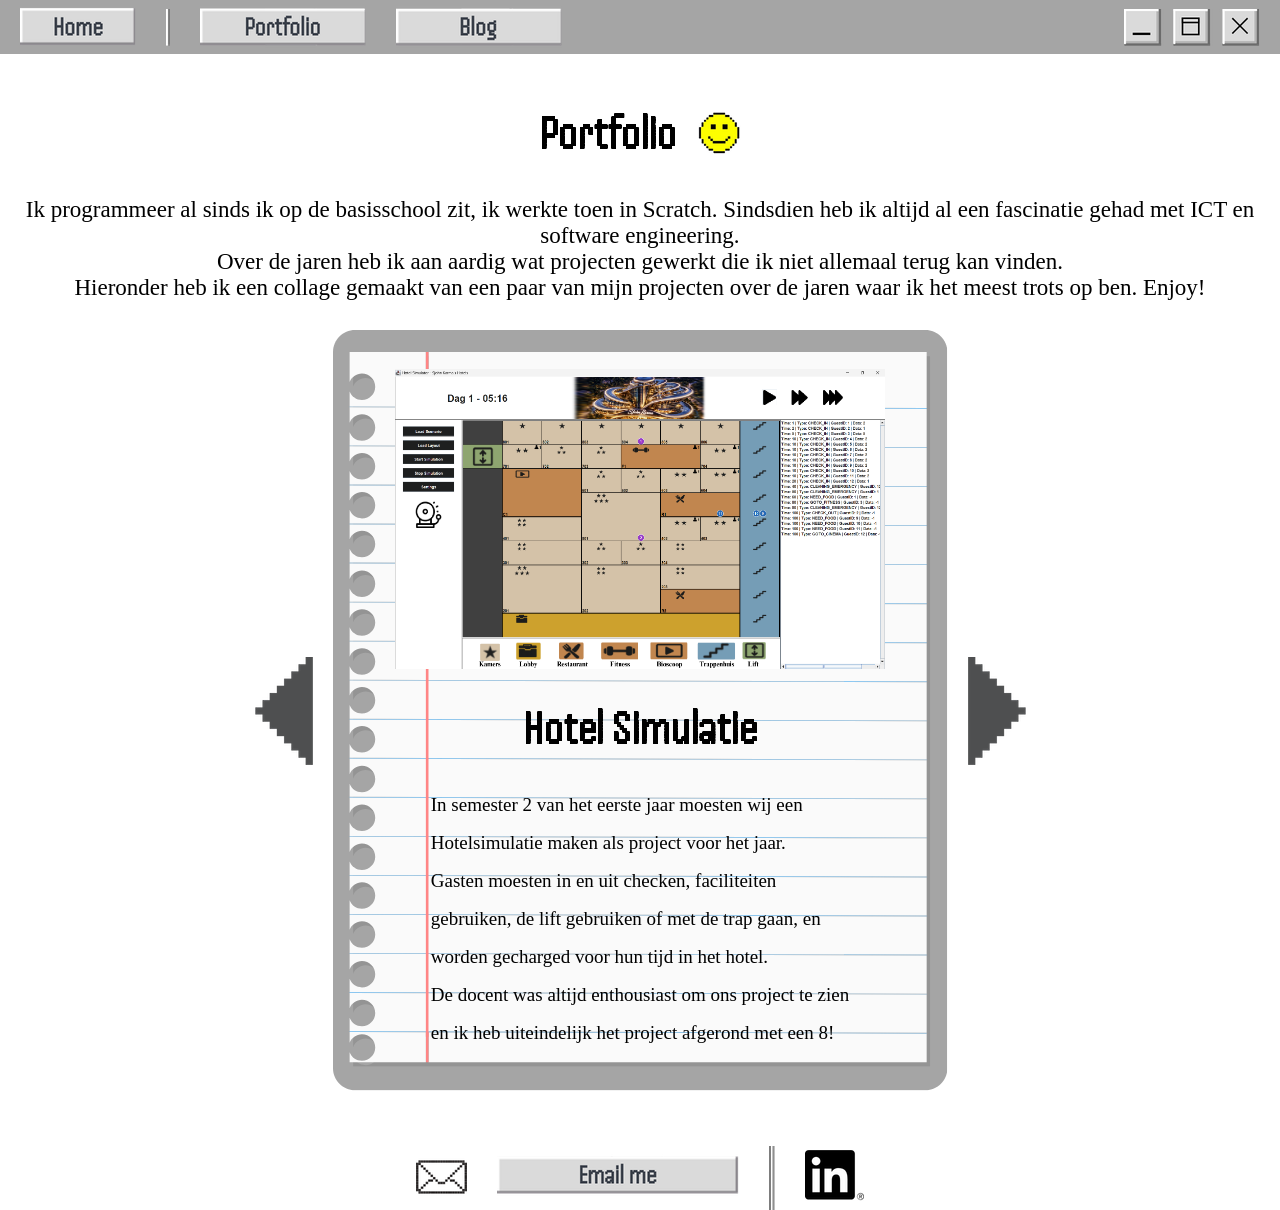
<file: WhoAmI_Opdracht/portfolio2.html>
<!DOCTYPE html>
<html>
    <head>
        <link rel="stylesheet" href="style.css">
        <link rel="preconnect" href="https://fonts.googleapis.com">
        <link rel="preconnect" href="https://fonts.gstatic.com" crossorigin>
        <link href="https://fonts.googleapis.com/css2?family=Handjet:wght@100..900&display=swap" rel="stylesheet">
    </head>

    <body>

        <header>
            <a href="index.html">
                <img src="indexImages/homeButton.png" alt="Home" class="buttons">
            </a>
            <img src="indexImages/divider.png" alt="|">
            <a href="portfolio1.html">
                <img src="indexImages/portfolioButton.png" alt="Portfolio" class="buttons">
            </a>
            <a href="blog.html">
                <img src="indexImages/blogButton.png" alt="Blog" class="buttons">
            </a>
            <img src="indexImages/tabIcons.png" class="tabIcons">
        </header>

        <main>
            <div class="blurb">
                <div class="portfolioHeader">
                    <h1>Portfolio</h1>
                    <img src="portfolioImages/minesweeperSmile.png" alt="Portfolio image">
                </div>
                <p>
                    Ik programmeer al sinds ik op de basisschool zit, ik werkte toen in Scratch.
                    Sindsdien heb ik altijd al een fascinatie gehad met ICT en software engineering.
                    <br>
                    Over de jaren heb ik aan aardig wat projecten gewerkt die ik niet allemaal terug kan vinden.
                    <br>
                    Hieronder heb ik een collage gemaakt van een paar van mijn projecten over de jaren
                    waar ik het meest trots op ben. Enjoy!
                </p>
            </div>
            <div class="projectCollage">
                <a href="portfolio1.html">
                    <img src="portfolioImages/playButtonL.png" alt="<" class="buttons">
                </a>
                <img src="portfolioImages/linePaper.png" alt="Portfolio collage">
                <div class="projectShowcase">
                    <img src="portfolioImages/hotelSimulatie.png" alt="Hotel Simulatie thumbnail" class="projectThumbnail">
                    <h1>Hotel Simulatie </h1>
                    <p>In semester 2 van het eerste jaar moesten wij een <br>Hotelsimulatie maken als project voor het jaar. <br>Gasten moesten in en uit checken, faciliteiten <br>gebruiken, de lift gebruiken of met de trap gaan, en<br> worden gecharged voor hun tijd in het hotel.<br> De docent was altijd enthousiast om ons project te zien<br> en ik heb uiteindelijk het project afgerond met een 8!</p>
                </div>
                <a href="portfolio3.html">
                    <img src="portfolioImages/playButtonR.png" alt=">" class="buttons">
                </a>
            </div>
        </main>

        <footer>
            <img src="indexImages/emailIcon.png" alt="email icon" class="footer">
            <a href="mailto:zwartsjoy@gmail.com">
                <img src="indexImages/emailButton.png" alt="Home" class="footer">
            </a>
            <img src="indexImages/footerDivider.png" alt="|" class="footer">
            <a href="https://www.linkedin.com/in/joy-zwarts-137976423" target="_blank">
                <img src="indexImages/linkedIn.png" alt="LinkedIn" class="footer">
            </a>
        </footer> 
    </body>
</html>
</file>
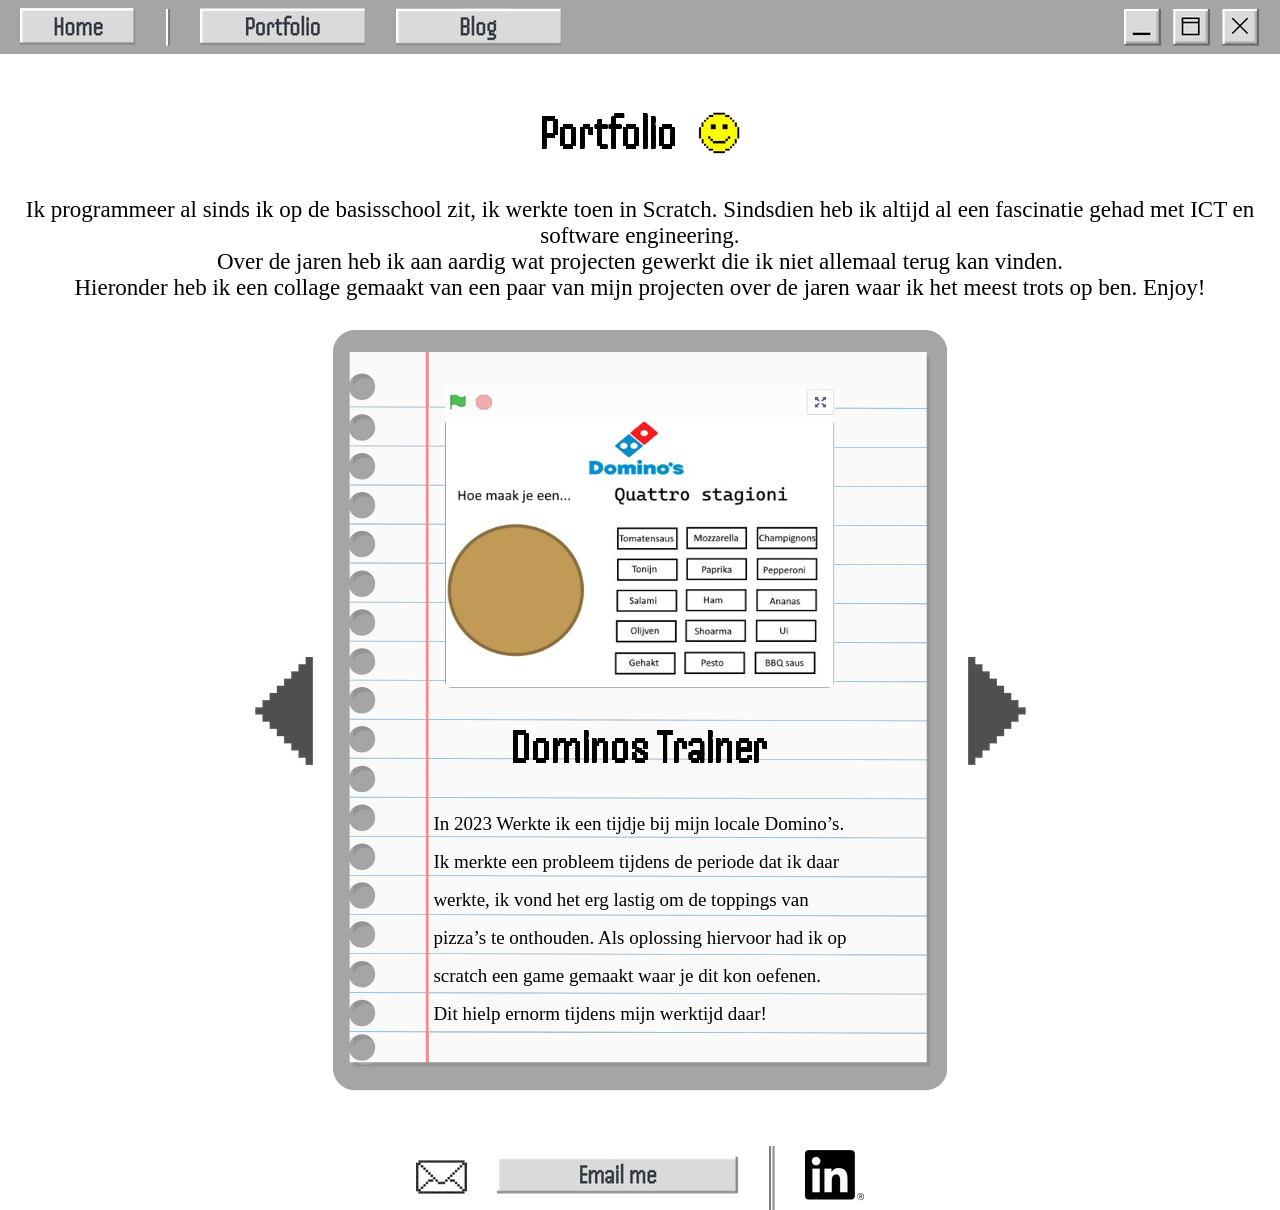
<file: WhoAmI_Opdracht/portfolio3.html>
<!DOCTYPE html>
<html>
    <head>
        <link rel="stylesheet" href="style.css">
        <link rel="preconnect" href="https://fonts.googleapis.com">
        <link rel="preconnect" href="https://fonts.gstatic.com" crossorigin>
        <link href="https://fonts.googleapis.com/css2?family=Handjet:wght@100..900&display=swap" rel="stylesheet">
    </head>

    <body>

        <header>
            <a href="index.html">
                <img src="indexImages/homeButton.png" alt="Home" class="buttons">
            </a>
            <img src="indexImages/divider.png" alt="|">
            <a href="portfolio1.html">
                <img src="indexImages/portfolioButton.png" alt="Portfolio" class="buttons">
            </a>
            <a href="blog.html">
                <img src="indexImages/blogButton.png" alt="Blog" class="buttons">
            </a>
            <img src="indexImages/tabIcons.png" class="tabIcons">
        </header>

        <main>
            <div class="blurb">
                <div class="portfolioHeader">
                    <h1>Portfolio</h1>
                    <img src="portfolioImages/minesweeperSmile.png" alt="Portfolio image">
                </div>
                <p>
                    Ik programmeer al sinds ik op de basisschool zit, ik werkte toen in Scratch.
                    Sindsdien heb ik altijd al een fascinatie gehad met ICT en software engineering.
                    <br>
                    Over de jaren heb ik aan aardig wat projecten gewerkt die ik niet allemaal terug kan vinden.
                    <br>
                    Hieronder heb ik een collage gemaakt van een paar van mijn projecten over de jaren
                    waar ik het meest trots op ben. Enjoy!
                </p>
            </div>
            <div class="projectCollage">
                <a href="portfolio2.html">
                    <img src="portfolioImages/playButtonL.png" alt="<" class="buttons">
                </a>
                <img src="portfolioImages/linePaper.png" alt="Portfolio collage">
                <div class="projectShowcase">
                    <img src="portfolioImages/dominos.jpeg" alt="Dominos thumbnail" class="dominosThumbnail">
                    <h1>Dominos Trainer </h1>
                    <p>In 2023 Werkte ik een tijdje bij mijn locale Domino’s.<br> Ik merkte een probleem tijdens de periode dat ik daar<br> werkte, ik vond het erg lastig om de toppings van<br> pizza’s te onthouden. Als oplossing hiervoor had ik op<br> scratch een game gemaakt waar je dit kon oefenen.<br> Dit hielp ernorm tijdens mijn werktijd daar!</p>
                </div>
                <a href="portfolio1.html">
                    <img src="portfolioImages/playButtonR.png" alt=">" class="buttons">
                </a>
            </div>
        </main>

        <footer>
            <img src="indexImages/emailIcon.png" alt="email icon" class="footer">
            <a href="mailto:zwartsjoy@gmail.com">
                <img src="indexImages/emailButton.png" alt="Home" class="footer">
            </a>
            <img src="indexImages/footerDivider.png" alt="|" class="footer">
            <a href="https://www.linkedin.com/in/joy-zwarts-137976423" target="_blank">
                <img src="indexImages/linkedIn.png" alt="LinkedIn" class="footer">
            </a>
        </footer> 
    </body>
</html>
</file>
<file: style.css>
* {
    box-sizing: border-box;
}

body {
    margin: 0;
    background: #ffffff;
    min-height: 100vh;
    display: flex;
    flex-direction: column;
}

main {
    flex: 1;
}

h1, h2, h3 {
    font-family: "Handjet", sans-serif;
    font-weight: 600;
    margin: 0;
}

h1, h2 {
    font-size: 48px;
}

h3 {
    font-size: 26px;
}

p, li, .school, .projecten, label, #submit, .badge {
    font-family: "Inria Serif", serif;
}

p, li, label, #submit {
    font-size: 23px;
    margin: 0;
    line-height: 1.5;
}

body > header {
    background: #A5A5A5;
    height: 54px;
    width: 100%;
    display: flex;
    align-items: center;
    padding: 0 20px;
    flex-shrink: 0;
}

body > header nav {
    width: 100%;
    display: flex;
    flex-direction: row;
    align-items: center;
    gap: 30px;
}

body > header nav > a {
    display: flex;
    align-items: center;
    flex-shrink: 0;
}

img.buttons,
img.divider,
img.tabIcons {
    display: block;
}

img.tabIcons {
    margin-left: auto;
}

.top {
    display: flex;
    padding: 20px;
    background: #ffffff;
    gap: 20px;
    min-height: auto;
    align-items: flex-start;
}

.left, .right {
    padding: 0;
    background: #ffffff;
    width: 50%;
    display: flex;
    flex-direction: column;
}

.left {
    align-items: center;
}

.right {
    justify-content: flex-start;
    align-items: flex-start;
}

img.joy {
    width: 370px;
    height: auto;
    max-height: 405px;
    object-fit: contain;
}

.whoamiTitle,
.whoamiText {
    position: static;
    transform: none;
    width: 100%;
    max-width: 500px;
}

.whoamiTitle {
    margin-top: 0;
    margin-bottom: 20px;
    text-align: left;
}

.whoamiText {
    white-space: normal;
    word-break: normal;
    overflow-wrap: break-word;
    font-size: clamp(14px, 1.4vw, 23px);
    line-height: 1.35;
    text-align: left;
}

.bottom {
    margin: 20px;
    background: #ffffff;
    min-height: 710px;
    display: flex;
    flex-direction: column;
    align-items: center;
    gap: 20px;
}

.headerHistory {
    display: flex;
    align-items: center;
    justify-content: center;
    gap: 20px;
    background: #ffffff;
}

.school,
.projecten {
    display: flex;
    flex-direction: row;
    align-items: center;
}

.school {
    gap: 30px;
}

.projecten {
    gap: 40px;
}

.school h3,
.projecten h4,
.projecten li {
    font-size: 22px;
    font-weight: 100;
}

.school h3 {
    font-family: "Inria Serif", serif;
}

.blurb {
    display: flex;
    flex-direction: column;
    align-items: center;
    width: 80%;
    margin: 0 auto;
    padding: 35px 20px 20px;
    gap: 25px;
}

.pageHeader {
    display: flex;
    align-items: center;
    justify-content: center;
    gap: 20px;
}

.pageHeader h1 {
    font-size: 56px;
}

.pageHeader img {
    width: 45px;
    height: auto;
}

.blurb p {
    width: 100%;
    padding: 0;
    text-align: center;
    font-size: 23px;
    line-height: 1.5;
}

.sortButtons {
    display: flex;
    justify-content: center;
    align-items: center;
    gap: 15px;
    width: 100%;
    margin: 20px 0;
    flex-wrap: wrap;
}

.sortButtons button {
    font-family: "Inria Serif", serif;
    font-size: 18px;
    padding: 10px 15px;
    border: 0px;
    cursor: pointer;
}

.portfolioList {
    display: flex;
    flex-direction: column;
    align-items: center;
    gap: 35px;
    width: 100%;
    padding: 20px 0 40px;
}

.portfolioItem {
    display: flex;
    flex-direction: row;
    align-items: center;
    justify-content: space-between;
    width: 80%;
    padding: 35px 40px;
    gap: 30px;
    background-color: rgba(179, 179, 179, 0.5);
    border-radius: 35px;
}

.portfolioContent {
    flex: 1;
    display: flex;
    flex-direction: column;
    align-items: center;
    text-align: center;
}

.portfolioItem h2 {
    font-size: 40px;
    margin-bottom: 20px;
}

.portfolioDescription {
    text-align: center;
    margin-top: 0;
    width: 100%;
    font-size: 20px;
    line-height: 1.4;
}

.buttons {
    display: flex;
    flex-direction: row;
    justify-content: center; 
    align-items: center;
    gap: 15px;
    width: 100%;             
    margin: 20px 0;          
    flex-wrap: wrap;        
}

.demoVideo,
.projectThumbnail,
.dominosThumbnail {
    width: 320px;
    max-width: 45%;
    height: auto;
    object-fit: cover;
    margin: 0;
    flex-shrink: 0;
}

.titleWrapper {
    display: flex;
    align-items: center;
    justify-content: center;
    flex-wrap: wrap;
    gap: 12px;
    margin-bottom: 20px;
}

.titleWrapper h2 {
    margin-bottom: 0;
}

.badge {
    background-color: #ffffff;
    padding: 6px 14px;
    border-radius: 20px;
    font-size: 16px;
}

hr.divider {
    width: 100%;
    border: none;
    border-top: 1px solid #000000;
    margin-top: 35px;
}

.blogPosts {
    display: flex;
    flex-direction: column;
    align-items: center;
    gap: 20px;
    width: 100%;
}

.blogPosts article {
    width: 80%;
}

.blogPostDateTime {
    display: flex;
    flex-direction: row;
    justify-content: space-between;
    align-items: center;
    width: 100%;
    font-size: 32px;
    font-family: "Handjet", sans-serif;
    font-weight: 600;
    margin: 0;
    cursor: pointer;
}

.blogPosts p {
    text-align: left;
    margin-top: 10px;
}

.github-stats {
    display: flex;
    flex-direction: column;
    align-items: center;
    gap: 8px;
    margin: 20px 0 30px;
}

.stats-badge {
    display: flex;
    align-items: center;
    background-color: rgba(179, 179, 179, 0.5);
    border-radius: 50px;      
    padding: 12px 30px 12px 18px;
    gap: 15px;
}

.github-icon {
    width: 45px;
    height: 45px;
    object-fit: contain;
}

.stats-info {
    display: flex;
    flex-direction: column;
    justify-content: center;
    text-align: left;
}

.stats-info p {
    font-family: "Inria Serif", serif;
    font-size: 20px;
    line-height: 1.2;
    margin: 0;
    color: #000000;
}

.stats-subtitle {
    font-family: "Inria Serif", serif;
    font-size: 18px;
    color: #000000;
    margin: 0;
}

.contactHeader {
    display: flex;
    align-items: center;
    justify-content: center;
    gap: 20px;
}

.contactHeader h1 {
    font-size: 56px;
}

form {
    display: flex;
    flex-direction: column;
    align-items: center;
    gap: 20px;
    width: 80%;
    max-width: 800px;
    margin: 0 auto;
}

.formTop {
    display: flex;
    flex-direction: row;
    gap: 20px;
    width: 100%;
    max-width: 800px;
    margin: 0 auto;
}

.formTop label {
    white-space: nowrap;
}

.formTop > div {
    flex: 1;
    display: flex;
    flex-direction: column;
}

.formBottom {
    display: flex;
    flex-direction: column;
    gap: 20px;
    width: 100%;
}

form input[type="text"],
form input[type="email"],
.bericht {
    width: 100%;
    max-width: 100%;
}

.formTop input[type="text"],
.formTop input[type="email"] {
    height: 42px;
    padding: 8px 12px;
}

.bericht {
    height: 300px;
    padding: 10px;
    resize: vertical;
}

footer,
footer section {
    display: flex;
    flex-direction: row;
    align-items: center;
    justify-content: center;
    gap: 30px;
}

footer {
    width: 100%;
    background: #ffffff;
    padding: 45px 0 25px;
    margin-top: auto;
    flex-shrink: 0;
}

@media (max-width: 768px) {
    body {
        width: 100%;
        overflow-x: hidden;
    }

    p, li {
        font-size: 18px;
        line-height: 1.5;
    }

    h1 {
        font-size: 38px;
    }

    h2 {
        font-size: 32px;
    }

    h3 {
        font-size: 22px;
    }

    body > header {
        padding: 0 10px;
        overflow-x: auto;
    }

    body > header nav {
        flex-wrap: nowrap;
        justify-content: flex-start;
        gap: 8px;
    }

    img.buttons {
        height: 36px;
        width: auto;
    }

    img.divider {
        height: 22px;
        width: auto;
        flex-shrink: 0;
    }

    img.tabIcons,
    .blurb p br,
    img.footerDivider {
        display: none;
    }

    .top {
        flex-direction: column;
        padding: 15px;
        gap: 25px;
        align-items: center;
    }

    .left, .right {
        width: 100%;
        min-height: auto;
        height: auto;
        padding: 10px;
        align-items: center;
    }

    img.joy {
        width: 75%;
        max-width: 300px;
    }

    .left h1 {
        margin-top: 15px;
    }

    .left p,
    .headerHistory,
    .school,
    .projecten,
    .blurb p {
        text-align: center;
    }

    .whoamiTitle,
    .whoamiText {
        position: static;
        transform: none;
        width: 100%;
        text-align: center;
    }

    .whoamiTitle {
        margin-bottom: 12px;
    }

    .whoamiText {
        padding-right: 0;
        white-space: normal;
        font-size: clamp(14px, 3.5vw, 18px);
        line-height: 1.4;
    }

    .bottom {
        margin: 20px 15px 40px;
        min-height: auto;
        height: auto;
        gap: 25px;
    }

    .headerHistory {
        gap: 10px;
    }

    .historyicon {
        width: 40px;
        height: auto;
    }

    .school {
        width: 100%;
        flex-direction: column;
        gap: 5px;
    }

    .pinImage {
        width: 25px;
        height: auto;
        margin: 5px;
    }

    .projecten {
        width: 100%;
        display: block;
    }

    .projecten ul {
        display: inline-block;
        text-align: left;
        margin-top: 5px;
    }

    .blurb {
        width: 90%;
        padding: 20px 15px;
        gap: 15px;
    }

    .pageHeader {
        gap: 12px;
    }

    .pageHeader h1 {
        font-size: 38px;
    }

    .pageHeader img {
        width: 35px;
    }

    .blurb p {
        padding: 0;
    }

    .portfolioItem {
        width: 90%;
        flex-direction: column;
        padding: 25px 20px;
        gap: 20px;
        border-radius: 25px;
    }

    .portfolioItem h2 {
        font-size: 28px;
    }

    .demoVideo,
    .projectThumbnail,
    .dominosThumbnail {
        width: 100%;
        max-width: 100%;
    }

    .blogPosts {
        padding: 0 15px;
        gap: 25px;
    }

    .blogPosts article {
        width: 90%;
    }

    .blogPostDateTime {
        flex-direction: column;
        align-items: flex-start;
        gap: 5px;
        font-size: 24px;
        font-family: "Handjet", sans-serif;
        font-weight: 600;
        margin: 0;
    }

    form {
        width: 90%;
        gap: 15px;
    }

    .formTop {
        flex-direction: column;
        gap: 15px;
        width: 100%;
    }

    .formTop > div {
        width: 100%;
    }

    .contactHeader h1 {
        font-size: 38px;
    }

    footer {
        padding: 20px 15px;
    }

    footer section {
        width: 100%;
        flex-wrap: wrap;
        gap: 15px;
    }

    footer img {
        max-height: 30px;
        width: auto;
        margin: 0;
    }
}

@media (max-width: 480px) {
    body > header nav {
        gap: 4px;
    }

    img.buttons {
        height: 31px;
    }

    img.divider {
        height: 18px;
    }

    .whoamiText {
        font-size: clamp(12px, 3vw, 15px);
    }

    .pageHeader h1,
    .contactHeader h1 {
        font-size: 32px;
    }

    .blogPostDateTime {
        font-size: 20px;
    }
}
</file>
<file: WhoAmI_Opdracht/style.css>
* {
  box-sizing: border-box;
}

body {
  margin: 0;
  font-family: "Handjet", sans-serif;
  background: white;
}

header {
  background: #A5A5A5;
  height: 54.2px;
  width: 100%;
  display: flex;
  align-items: center;
  padding: 0 20px;
  gap: 30px;
}

img.buttons, img.divider, img.tabIcons {
  display: block;
}

img.tabIcons {
    margin-left: auto;
}

.top {
  display: flex;
  padding: 20px;
  background: white;
}

.right {
  padding: 10px;
  background: white;
  height: 710px;
  width: 50%;
  display: flex;
    justify-content: center;
}

img.notepad {
    width: 670px;
    height: 640px;
}

.whoamiTitle, .whoamiText {
  position: absolute;
}

.whoamiTitle {
  top: 146px;
  left: 855px;
}

.whoamiText {
  top: 245px;
  left: 855px;
}

.left {
  border-right: none;
  padding: 10px;
  background: white;
  height: 710px;
  width: 50%;
  display: flex;
  flex-direction: column;
  align-items: center;
}

img.joy {
    width: 370px;
    height: 405px;
}

h1 {
   font-family: "Handjet", sans-serif;
  font-size: 48px;
  font-weight: 600;
}

p{
  font-family: "Inria Serif", serif;
  font-size: 23px;
  margin: 0;
}

.bottom {
    margin: 20px;
    background: white;
    height: 710px;
    display: flex;
    flex-direction: column;
    align-items: center;
}

.headerHistory {
    display: flex;
    align-items: center;
    gap: 20px;
}

.school {
    display: flex;
    flex-direction: row;
    align-items: center;
    gap: 30px;
    font-family: "Inria Serif", serif;
}

.school h2{
    font-size: 26px;
}

.school h3{
    font-size: 26px;
}

.projecten {
    display: flex;
    flex-direction: row;
    align-items: center;
    gap: 40px;
    font-family: "Inria Serif", serif;
}

.school h4, .projecten h4, .projecten li{
    font-size: 22px;
    font-weight: 100;
}
  
footer {
    background: white;
    display: flex;
    flex-direction: row;
    align-items: center;
    justify-content: center;
    gap: 30px;
    padding-top: 50px;
}

.blurb {
    display: flex;
    flex-direction: column;
    align-items: center;
    padding: 20px;
}

.portfolioHeader {
    display: flex;
    align-items: center;
    justify-content: center;
    gap: 20px;
}

.blurb p {
    text-align: center;
    padding: 5px;
}

.projectCollage {
  width: 830;
  height: 770px;
  background: white;
    display: flex;
    flex-direction: row;
    align-items: center;
    justify-content: center;
    gap: 20px;
}

.projectShowcase {
  position: absolute;
    display: flex;
    flex-direction: column;
    align-items: center;

}

.projectShowcase p {
  line-height: 2;
  font-size: 19px;
}

.demoVideo {
  top: 0px;
}

.projectThumbnail {
  width: 490px;
  height: 300px;
}

.dominosThumbnail {
  width: 390px;
  height: 300px;
}

.blogPosts {
    display: flex;
    flex-direction: column;
    align-items: center;
    gap: 20px;
}

.blogPostDateTime {
    display: flex;
    flex-direction: row;
    justify-content: space-between;
    width: 70%;
}

.blogPosts p {
    text-align: center;
}
</file>
